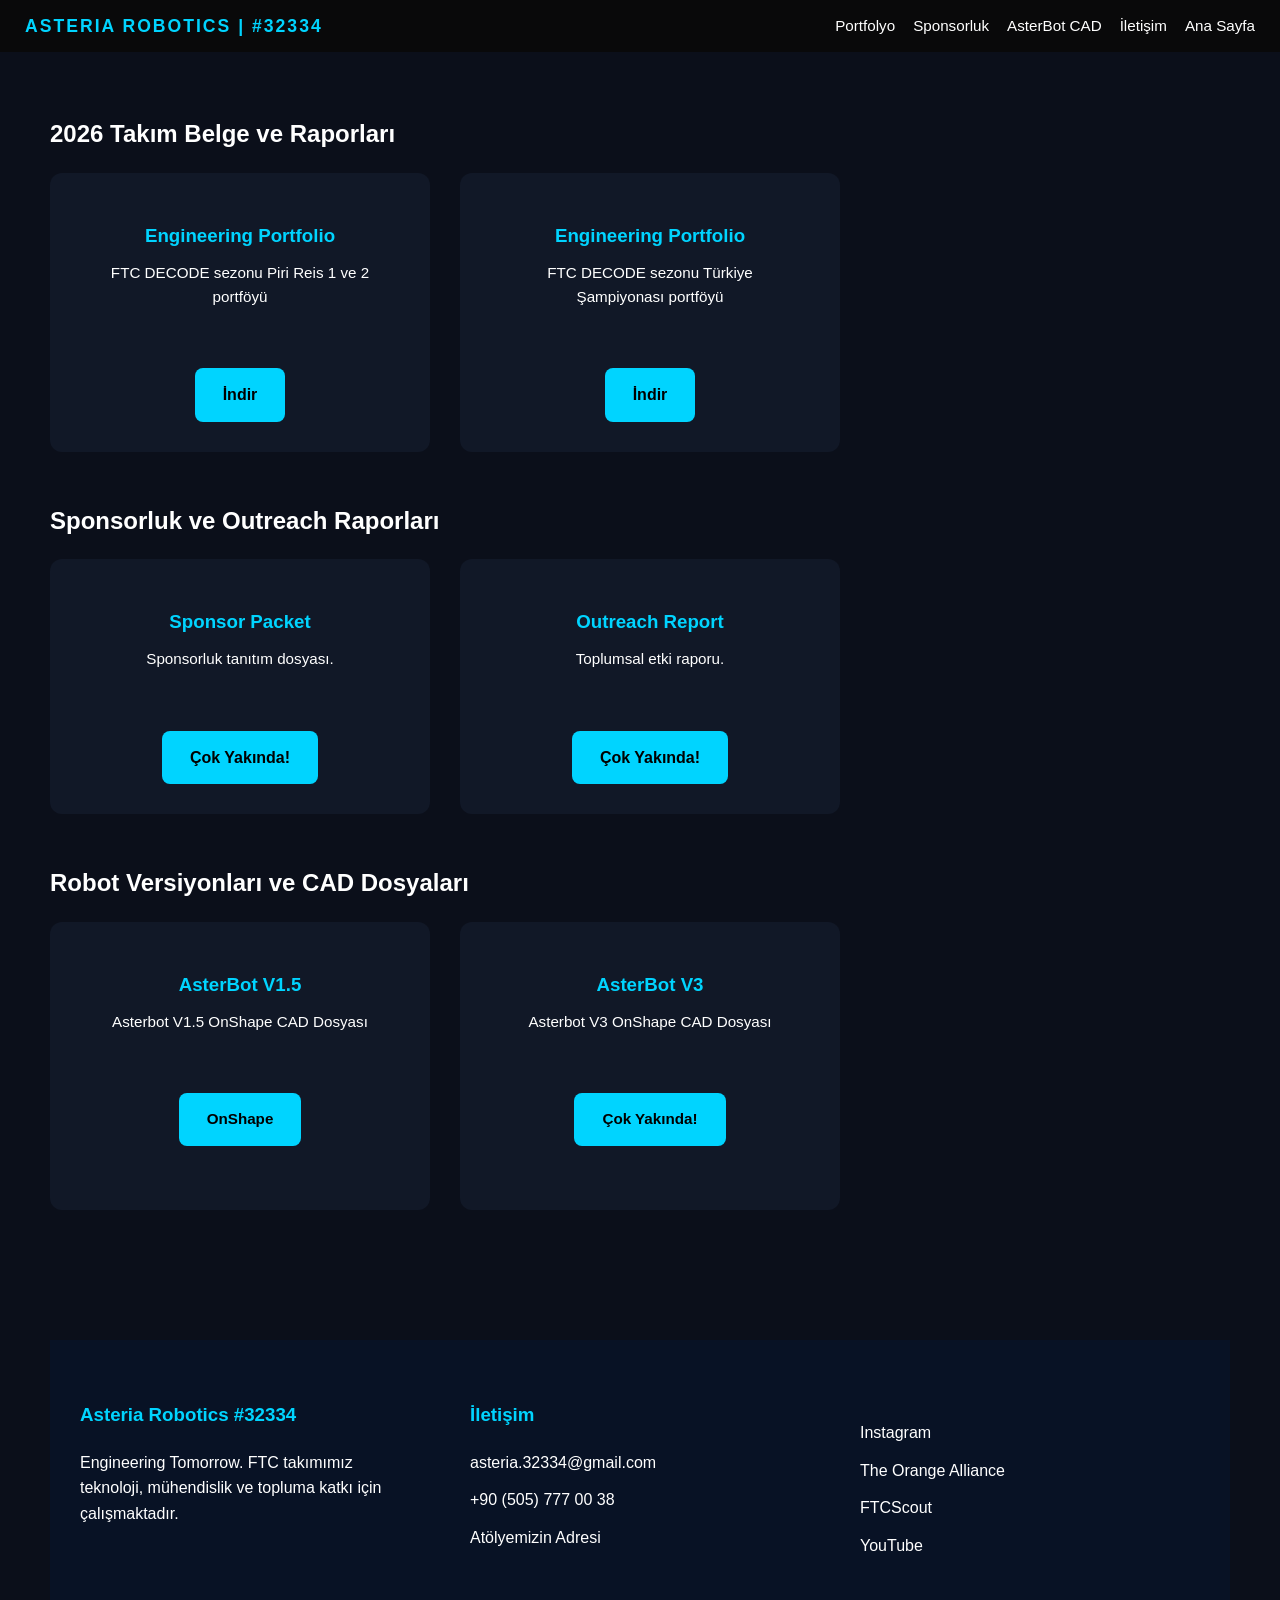
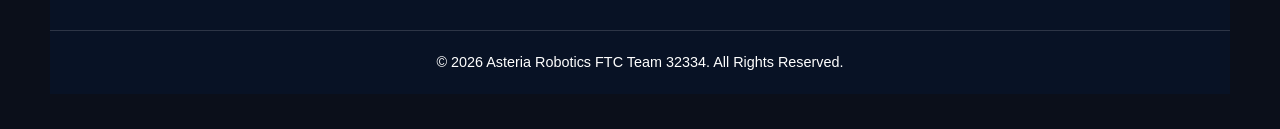
<file: decode_belgeler.html>
<!DOCTYPE html>
<html lang="tr">
<head>
    <meta charset="UTF-8">
    <meta name="viewport" content="width=device-width, initial-scale=1.0">
    <title>2026 Takım Belge ve Raporları</title>

    <link rel="icon" href="images/logo.png" >

    <link rel="manifest" href="manifest.json">

    <link rel="apple-touch-icon" href="images/logo.png">

    <link rel="stylesheet" href="belgeler.css">
</head>
<body>

<nav class="navbar">

    <div class="logo">ASTERIA ROBOTICS | #32334</div>

    <ul class="nav-links">

        <!-- Aynı sayfa bölümleri -->
        <li><a href="#portfolyo">Portfolyo</a></li>
        <li><a href="#sponsorluk">Sponsorluk</a></li>
        <li><a href="#tasarim">AsterBot CAD</a></li>

        <li><a href="#contact">İletişim</a></li>
        <li><a href="index.html">Ana Sayfa</a></li>

    </ul>

</nav>

    <section id="portfolyo" class="section">

        <h1>2026 Takım Belge ve Raporları</h1>

        <div class="card-container">

            <div class="card">
                <h3>Engineering Portfolio</h3>

                <p>FTC DECODE sezonu Piri Reis 1 ve 2 portföyü</p>

                <a href="files/piri reis 1-2.pdf" download class="btn">
                    İndir
                </a>
            </div>

            <div class="card">
                <h3>Engineering Portfolio</h3>

                <p>FTC DECODE sezonu Türkiye Şampiyonası portföyü</p>

                <a href="files/türkiye şampiyona.pdf" download class="btn">
                    İndir
                </a>
            </div>

        </div>

    </section>

    <section id="sponsorluk" class="section">

        <h1>Sponsorluk ve Outreach Raporları</h1>

        <div class="card-container">
    <div class="card">
                <h3>Sponsor Packet</h3>

                <p>Sponsorluk tanıtım dosyası.</p>

                <a href="" download class="btn">
                    Çok Yakında!
                </a>
            </div>

            <div class="card">
                <h3>Outreach Report</h3>

                <p>Toplumsal etki raporu.</p>

                <a href="" download class="btn">
                    Çok Yakında!
                </a>
            </div>

        </div>

    </section>

    <section id="tasarim" class="section">

        <h1>Robot Versiyonları ve CAD Dosyaları</h1>

        <div class="card-container">
            <div class="card">
                <h3>AsterBot V1.5</h3>

                <p>Asterbot V1.5 OnShape CAD Dosyası</p>

                <p><a href="https://cad.onshape.com/documents/b32aac82254495e1749ae9ee/w/51598422ebb6102969ec0683/e/2aaad7d9e35992a7001e6991?renderMode=0&uiState=6a37d19e769c0c0f5a9cf143" target="_blank" class="btn">
                    OnShape
                </a></p>
            </div>

            <div class="card">
                <h3>AsterBot V3</h3>

                <p>Asterbot V3 OnShape CAD Dosyası</p>
                
                <p><a href="" target="_blank" class="btn">
                    Çok Yakında!
                </a></p>
            </div>

        </div>

    </section>

<section id="contact" class="section">
<footer class="footer">

    <div class="footer-container">

        <div class="footer-column">
            <h3>Asteria Robotics #32334</h3>
            <p>
                Engineering Tomorrow.
                FTC takımımız teknoloji, mühendislik ve topluma katkı için çalışmaktadır.
            </p>
        </div>

        <div class="footer-column">
            <h3>İletişim</h3>

            <p><a href="mailto:asteria.32334@gmail.com">
    asteria.32334@gmail.com
</a></p>
            <p><a href="tel:+905057770038">
    +90 (505) 777 00 38
</a></p>
            <p>
                <a href="https://maps.app.goo.gl/HN1VrrvqUwMMbExA6?g_st=ic" target="_blank">
        Atölyemizin Adresi
    </a>
            </p>
        </div>

        <div class="footer-column">
            <h3> </h3>

            <p><a href="https://www.instagram.com/asteria_32334/" target="_blank">
                    Instagram
                </a></p>
            <p><a href="https://theorangealliance.org/teams/32334" target="_blank">
        The Orange Alliance
    </a></p>
            <p><a href="https://ftcscout.org/teams/32334" target="_blank">
        FTCScout
    </a></p>
    </p>
            <p><a href="https://www.youtube.com/@asteria32334" target="_blank">
        YouTube
    </a></p>
        </div>

    </div>

    <div class="footer-bottom">
        © 2026 Asteria Robotics FTC Team 32334. All Rights Reserved.
    </div>

</footer>

</section>


</body>
</html>
</file>
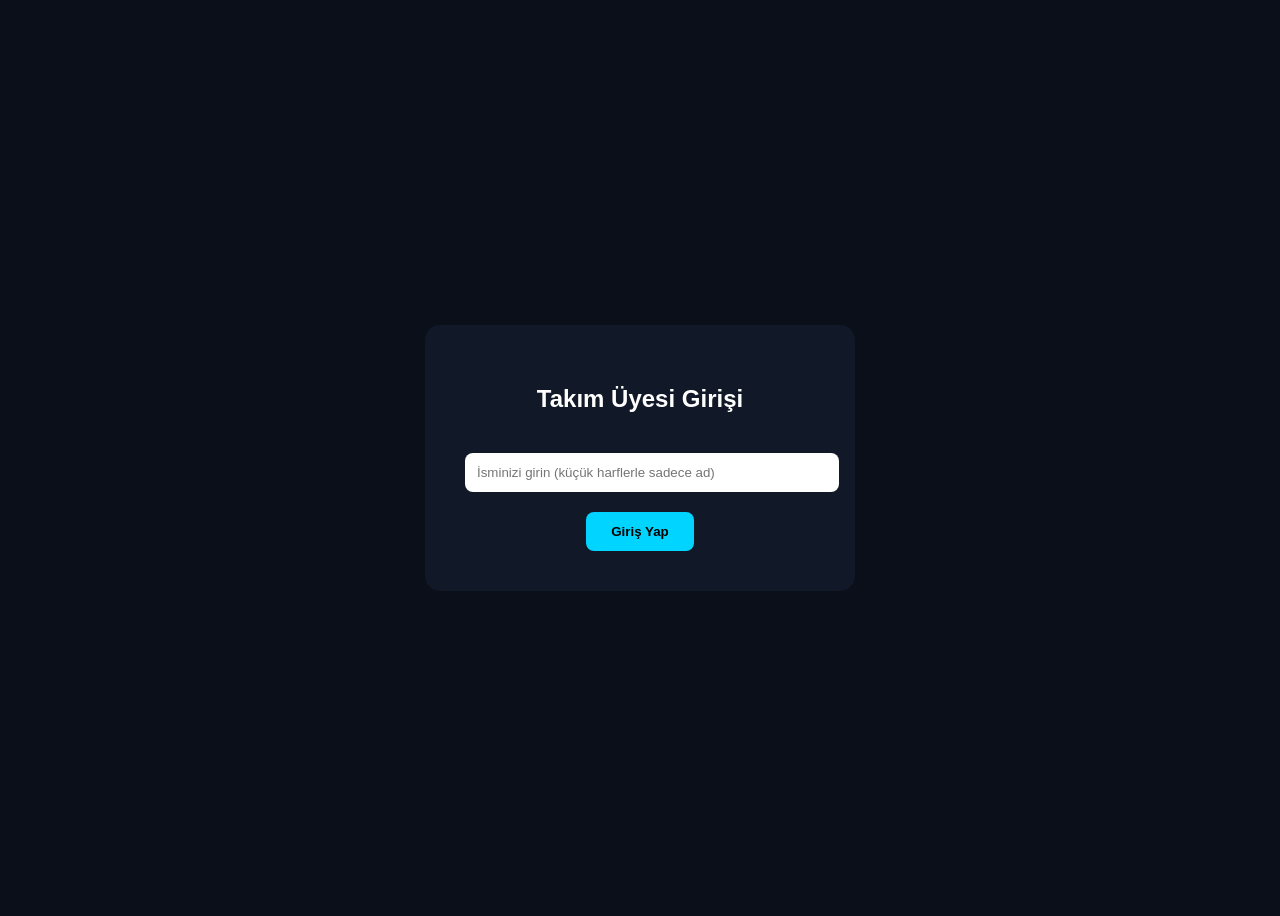
<file: giris.html>
<!DOCTYPE html>
<html lang="tr">
<head>
    <meta charset="UTF-8">
    <meta name="viewport" content="width=device-width, initial-scale=1.0">

    <link rel="icon" href="images/logo.png" >

    <link rel="manifest" href="manifest.json">

    <link rel="apple-touch-icon" href="images/logo.png">
    <title>Takım Girişi</title>

    <style>
        body {
            background: #0b0f1a;
            color: white;
            font-family: Arial, sans-serif;
            display: flex;
            justify-content: center;
            align-items: center;
            height: 100vh;
        }

        .login-box {
            background: #111827;
            padding: 40px;
            border-radius: 15px;
            text-align: center;
            width: 350px;
        }

        input {
            width: 100%;
            padding: 12px;
            margin: 20px 0;
            border: none;
            border-radius: 8px;
        }

        button {
            padding: 12px 25px;
            background: #00d4ff;
            border: none;
            border-radius: 8px;
            font-weight: bold;
            cursor: pointer;
        }
    </style>
</head>
<body>

    <div class="login-box">
        <h2>Takım Üyesi Girişi</h2>

        <input type="text" id="nameInput" placeholder="İsminizi girin (küçük harflerle sadece ad)">

        <button onclick="checkName()">Giriş Yap</button>
    </div>

    <script>
        function checkName() {

            let name = document.getElementById("nameInput").value.toLowerCase();

            const allowedNames = [
                "abdullah selim",
                "selim",
                "yağız",
                "muammer yağız",
                "yaman",
                "emrah",
                "kaan",
                "aziz kaan",
                "aziz",
                "kerem",
                "yusuf kerem",
            ];

            if (allowedNames.includes(name)) {
                window.location.href = "uye_sayfasi.html";
            } else {
                alert("Bu isim için erişim yetkisi bulunamadı.");
            }
        }
    </script>

</body>
</html>
</file>
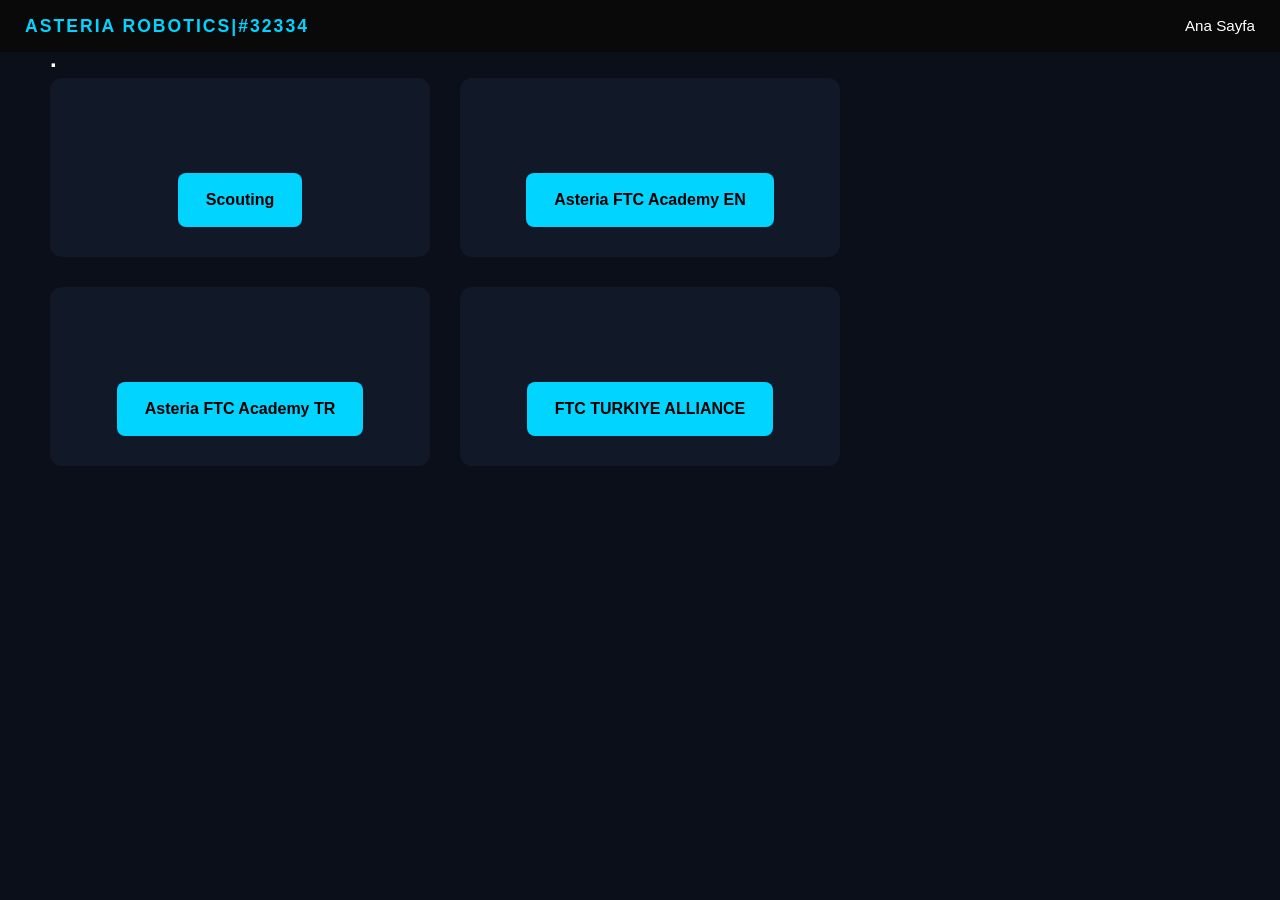
<file: uye_sayfasi.html>
<!DOCTYPE html>
<html lang="tr">
<head>
    <meta charset="UTF-8">
    <meta name="viewport" content="width=device-width, initial-scale=1.0">
    <title>Takım Sayfası</title>

    <link rel="icon" href="images/logo.png" >

    <link rel="manifest" href="manifest.json">

    <link rel="apple-touch-icon" href="images/logo.png">

    <link rel="stylesheet" href="style.css">
</head>
<body>

<nav class="navbar">

    <div class="logo">ASTERIA ROBOTICS|#32334</div>

    <ul class="nav-links">

        <!-- Aynı sayfa bölümleri -->
        <li><a href="index.html">Ana Sayfa</a></li>

    </ul>

</nav>

    <section id="scouting" class="section">

        <h1>     .
        </h1>

        <div class="card-container">

            <div class="card">
                <h3></h3>

                <p> </p>

                <a href="https://asteria32334.github.io/asteria-scouting-app/" target="_blank" class="btn">
                    Scouting
                </a>
            </div>

            <div class="card">
                <h3></h3>

                <p> </p>

                <a href="https://asteria32334.github.io/ftc-workshop-en/" target="_blank" class="btn">
                    Asteria FTC Academy EN
                </a>
            </div>

            <div class="card">
                <h3></h3>

                <p> </p>

                <a href="https://asteria32334.github.io/ftc-workshop-tr/" target="_blank" class="btn">
                    Asteria FTC Academy TR
                </a>
            </div>

            <div class="card">
                <h3></h3>

                <p> </p>

                <a href="https://asteria32334.github.io/ftc-turkiye-alliance/" target="_blank" class="btn">
                    FTC TURKIYE ALLIANCE
                </a>
            </div>
        </div>

    </section>


</body>
</html>
</file>
<file: belgeler.css>
/* ====================== RESET & GENERAL ====================== */
* {
    margin: 0;
    padding: 0;
    box-sizing: border-box;
}

html {
    scroll-behavior: smooth;
    scroll-padding-top: 80px;
}

body {
    font-family: Arial, sans-serif;
    background: #0b0f1a;
    color: white;
    line-height: 1.6;
}

/* ====================== NAVBAR ====================== */
.navbar {
    position: fixed;
    top: 0;
    width: 100%;
    background: rgba(10, 10, 10, 0.95);
    display: flex;
    justify-content: space-between;
    align-items: center;
    padding: 12px 25px;
    z-index: 1000;
    backdrop-filter: blur(10px);
}

.logo {
    font-weight: bold;
    color: #00d4ff;
    letter-spacing: 2px;
    font-size: 1.1rem;
}

.nav-links {
    display: flex;
    list-style: none;
    gap: 18px;
    flex-wrap: wrap;
}

.nav-links a {
    color: white;
    text-decoration: none;
    font-size: 0.95rem;
    transition: color 0.3s;
}

.nav-links a:hover {
    color: #00d4ff;
}

/* ====================== HERO ====================== */
.hero {
    height: 100vh;
    display: flex;
    justify-content: center;
    align-items: center;
    text-align: center;
    background: radial-gradient(circle, #101828, #05070d);
}

.hero-content h1 {
    font-size: 4.2rem;
    margin-bottom: 10px;
}

.hero h2 {
    color: #00d4ff;
    margin-top: 8px;
    font-size: 1.8rem;
}

.hero p {
    margin-top: 12px;
    opacity: 0.85;
    font-size: 1.1rem;
}

.logo-wrapper img {
    width: 180px;
    margin: 20px 0;
}

.btn {
    display: inline-block;
    margin-top: 25px;
    padding: 14px 28px;
    background: #00d4ff;
    color: black;
    border-radius: 8px;
    text-decoration: none;
    font-weight: bold;
    transition: all 0.3s;
}

.btn:hover {
    transform: translateY(-3px);
    box-shadow: 0 10px 20px rgba(0, 212, 255, 0.3);
}

/* ====================== SECTIONS ====================== */
.section {
    padding: 80px 50px;
}

.section h2 {
    color: #00d4ff;
    margin-bottom: 15px;
    text-align: center;
    font-size: 2.2rem;
}

#sponsorluk {
    margin-top: 10px;
}



/* ====================== CARD CONTAINER ====================== */
.card-container {
    display: flex;
    gap: 30px;
    
    flex-wrap: wrap;
}

.card {
    width: 380px;
    background: #111827;
    border-radius: 12px;
    padding: 30px;
    overflow: hidden;
    text-align: center;
    transition: all 0.4s ease;
}

.card:hover {
    transform: translateY(-8px);
    box-shadow: 0 15px 30px rgba(0, 212, 255, 0.15);
}

.card img {
    width: 100%;
    height: 240px;
    object-fit: cover;
}

.card h3 {
    margin: 18px 0 10px;
    color: #00d4ff;
}

.card p {
    padding: 0 18px 22px;
    font-size: 0.95rem;
}

/* ====================== SPONSOR SLIDER (OPTIMIZE EDİLMİŞ) ====================== */
/* ====================== SPONSOR SLIDER - EN STABİL VERSİYON ====================== */
.sponsor-slider {
    overflow: hidden;
    width: 100%;
    margin: 40px 0;
    padding: 20px 0;
    background: rgba(17, 24, 39, 0.5);
    border-radius: 16px;
}

.sponsor-track {
    display: flex;
    gap: 80px;
    width: max-content;
    animation: scrollLeft 30s linear infinite;
    /* Performansı artıran özellikler */
    will-change: transform;
    transform: translate3d(0, 0, 0); /* GPU hızlandırma */
}

.sponsor-track img {
    height: 90px;
    width: auto;
    object-fit: contain;
    flex-shrink: 0;
    filter: brightness(0.95);
    transition: transform 0.4s ease;
}

.sponsor-track img:hover {
    transform: scale(1.1);
}

/* Sonsuz döngü için kopyalama */
.sponsor-track::after {
    content: attr(data-clone);
    display: flex;
    gap: 80px;
    margin-left: 80px;
}

@keyframes scrollLeft {
    from { transform: translateX(0); }
    to   { transform: translateX(-50%); }
}

/* Mobil için daha yavaş ve hafif */
@media (max-width: 768px) {
    .sponsor-track {
        animation-duration: 22s;
        gap: 50px;
    }
    .sponsor-track img {
        height: 70px;
    }
}
/* ====================== GALLERY ====================== */
.gallery {
    columns: 3;
    column-gap: 18px;
}

.gallery img {
    width: 100%;
    margin-bottom: 18px;
    border-radius: 12px;
    display: block;
}

/* ====================== CONTACT ====================== */
.card-container .card {
    text-align: center;
}

/* ====================== MEDIA QUERIES ====================== */
@media (max-width: 768px) {
    .hero h1 {
        font-size: 3rem;
    }
    
    .section {
        padding: 60px 20px;
    }
    
    .sponsor-track {
        animation-duration: 16s;
        gap: 40px;
    }
    
    .sponsor-track img {
        height: 70px;
    }
    
    .gallery {
        columns: 2;
    }
}

@media (max-width: 500px) {
    .gallery {
        columns: 1;
    }
    
    .nav-links {
        gap: 10px;
    }
    
    .nav-links a {
        font-size: 0.85rem;
    }
}


/* İLETİŞİM BÖLÜMÜ İÇİN ÖZEL DÜZEN */
.contact-grid {
    display: grid;
    grid-template-columns: repeat(auto-fit, minmax(280px, 1fr));
    gap: 25px;
    justify-items: center;
}

.contact-grid .card {
    width: 100%;
    max-width: 320px;
    padding: 25px 20px;
    text-align: center;
}

.contact-grid .card h3 {
    margin-bottom: 12px;
    color: #00d4ff;
}

.contact-grid .card p {
    margin: 0;
}

/* Responsive */
@media (max-width: 600px) {
    .contact-grid {
        grid-template-columns: 1fr;
    }
}

/* FOOTER */

.footer {
    background: #081225;
    margin-top: 80px;
}

.footer-container {
    max-width: 1200px;
    margin: auto;

    display: flex;
    justify-content: space-between;
    gap: 50px;

    flex-wrap: wrap;

    padding: 60px 30px;
}

.footer-column {
    flex: 1;
    min-width: 250px;
}

.footer-column h3 {
    color: #00d4ff;
    margin-bottom: 20px;
}

.footer-column p,
.footer-column a {
    display: block;
    color: white;
    text-decoration: none;
    margin-bottom: 12px;
}

.footer-column a:hover {
    color: #00d4ff;
}

.footer-bottom {
    text-align: center;
    padding: 20px;
    border-top: 1px solid rgba(255,255,255,0.15);
    font-size: 0.9rem;
}




/* ====================== SECTION BOŞLUK DÜZELTME (AGRESİF) ====================== */

.section {
    padding: 45px 50px 35px !important;   /* Üst 45px, alt 35px */
}

.section + .section {
    margin-top: -30px !important;         /* Section’lar arası boşluğu kuvvetle azalt */
    padding-top: 30px !important;
}

/* Hero ile ilk section arası */
.hero + .section {
    margin-top: -60px !important;
    padding-top: 80px !important;
}

/* Başlıkların alt boşluğunu azalt */
.section h2 {
    margin-bottom: 25px !important;
}

/* Card container, sponsor, gallery gibi içerikler */
.card-container,
.sponsor-slider,
.gallery {
    margin-top: 15px !important;
    margin-bottom: 15px !important;
}

/* Genel margin temizleme */
h1, h2, h3, h4, p {
    margin-bottom: 0.8em;
}


#portfolyo {
    margin-top: 70px;
}
</file>
<file: style.css>
/* ====================== RESET & GENERAL ====================== */
* {
    margin: 0;
    padding: 0;
    box-sizing: border-box;
}

html {
    scroll-behavior: smooth;
    scroll-padding-top: 80px;
}

body {
    font-family: Arial, sans-serif;
    background: #0b0f1a;
    color: white;
    line-height: 1.6;
}

/* ====================== NAVBAR ====================== */
.navbar {
    position: fixed;
    top: 0;
    width: 100%;
    background: rgba(10, 10, 10, 0.95);
    display: flex;
    justify-content: space-between;
    align-items: center;
    padding: 12px 25px;
    z-index: 1000;
    backdrop-filter: blur(10px);
}

.logo {
    font-weight: bold;
    color: #00d4ff;
    letter-spacing: 2px;
    font-size: 1.1rem;
}

.nav-links {
    display: flex;
    list-style: none;
    gap: 18px;
    flex-wrap: wrap;
}

.nav-links a {
    color: white;
    text-decoration: none;
    font-size: 0.95rem;
    transition: color 0.3s;
}

.nav-links a:hover {
    color: #00d4ff;
}


/* ====================== HERO ====================== */
.hero {
    height: 100vh;
    display: flex;
    justify-content: center;
    align-items: center;
    text-align: center;
    background: radial-gradient(circle, #101828, #05070d);
    margin-top: 25px;
}

.hero-content h1 {
    font-size: 4.2rem;
    margin-bottom: 10px;
}

.hero h2 {
    color: #00d4ff;
    margin-top: 8px;
    font-size: 1.8rem;
}

.hero p {
    margin-top: 12px;
    opacity: 0.85;
    font-size: 1.1rem;
}

.logo-wrapper img {
    width: 180px;
    margin: 20px 0;
}

.btn {
    display: inline-block;
    margin-top: 25px;
    padding: 14px 28px;
    background: #00d4ff;
    color: black;
    border-radius: 8px;
    text-decoration: none;
    font-weight: bold;
    transition: all 0.3s;
}

.btn:hover {
    transform: translateY(-3px);
    box-shadow: 0 10px 20px rgba(0, 212, 255, 0.3);
}

/* ====================== SECTIONS ====================== */
.section {
    padding: 40px 50px;
}

.section h2 {
    color: #00d4ff;
    margin-bottom: 10px;
    text-align: center;
    font-size: 2.2rem;
}

/* ====================== CARD CONTAINER ====================== */
.card-container {
    display: flex;
    gap: 30px;
    
    flex-wrap: wrap;
}

.card {
    width: 380px;
    background: #111827;
    border-radius: 12px;
    padding: 30px;
    overflow: hidden;
    text-align: center;
    transition: all 0.4s ease;
}

.card:hover {
    transform: translateY(-8px);
    box-shadow: 0 15px 30px rgba(0, 212, 255, 0.15);
}

.card img {
    width: 100%;
    height: 240px;
    object-fit: cover;
}

.card h3 {
    margin: 18px 0 10px;
    color: #00d4ff;
}

.card p {
    padding: 0 18px 22px;
    font-size: 0.95rem;
}

/* ====================== SPONSOR SLIDER (OPTIMIZE EDİLMİŞ) ====================== */
/* ====================== SPONSOR SLIDER - EN STABİL VERSİYON ====================== */
.sponsor-slider {
    overflow: hidden;
    width: 100%;
    margin: 40px 0;
    padding: 20px 0;
    background: rgba(17, 24, 39, 0.5);
    border-radius: 16px;
}

.sponsor-track {
    display: flex;
    gap: 80px;
    width: max-content;
    animation: scrollLeft 30s linear infinite;
    /* Performansı artıran özellikler */
    will-change: transform;
    transform: translate3d(0, 0, 0); /* GPU hızlandırma */
}

.sponsor-track img {
    height: 90px;
    width: auto;
    object-fit: contain;
    flex-shrink: 0;
    filter: brightness(0.95);
    transition: transform 0.4s ease;
}

.sponsor-track img:hover {
    transform: scale(1.1);
}

/* Sonsuz döngü için kopyalama */
.sponsor-track::after {
    content: attr(data-clone);
    display: flex;
    gap: 80px;
    margin-left: 80px;
}

@keyframes scrollLeft {
    from { transform: translateX(0); }
    to   { transform: translateX(-50%); }
}

/* Mobil için daha yavaş ve hafif */
@media (max-width: 768px) {
    .sponsor-track {
        animation-duration: 22s;
        gap: 50px;
    }
    .sponsor-track img {
        height: 70px;
    }
}
/* ====================== GALLERY ====================== */
.gallery {
    columns: 3;
    column-gap: 18px;
}

.gallery img {
    width: 100%;
    margin-bottom: 18px;
    border-radius: 12px;
    display: block;
}

/* ====================== CONTACT ====================== */
.card-container .card {
    text-align: center;
}

/* ====================== MEDIA QUERIES ====================== */
@media (max-width: 768px) {
    .hero h1 {
        font-size: 3rem;
    }
    
    .section {
        padding: 60px 20px;
    }
    
    .sponsor-track {
        animation-duration: 16s;
        gap: 40px;
    }
    
    .sponsor-track img {
        height: 70px;
    }
    
    .gallery {
        columns: 2;
    }
}

@media (max-width: 500px) {
    .gallery {
        columns: 1;
    }
    
    .nav-links {
        gap: 10px;
    }
    
    .nav-links a {
        font-size: 0.85rem;
    }
}


/* İLETİŞİM BÖLÜMÜ İÇİN ÖZEL DÜZEN */
.contact-grid {
    display: grid;
    grid-template-columns: repeat(auto-fit, minmax(280px, 1fr));
    gap: 25px;
    justify-items: center;
}

.contact-grid .card {
    width: 100%;
    max-width: 320px;
    padding: 25px 20px;
    text-align: center;
}

.contact-grid .card h3 {
    margin-bottom: 12px;
    color: #00d4ff;
}

.contact-grid .card p {
    margin: 0;
}

/* Responsive */
@media (max-width: 600px) {
    .contact-grid {
        grid-template-columns: 1fr;
    }
}

/* FOOTER */

.footer {
    background: #081225;
    margin-top: 80px;
}

.footer-container {
    max-width: 1200px;
    margin: auto;

    display: flex;
    justify-content: space-between;
    gap: 50px;

    flex-wrap: wrap;

    padding: 60px 30px;
}

.footer-column {
    flex: 1;
    min-width: 250px;
}

.footer-column h3 {
    color: #00d4ff;
    margin-bottom: 20px;
}

.footer-column p,
.footer-column a {
    display: block;
    color: white;
    text-decoration: none;
    margin-bottom: 12px;
}

.footer-column a:hover {
    color: #00d4ff;
}

.footer-bottom {
    text-align: center;
    padding: 20px;
    border-top: 1px solid rgba(255,255,255,0.15);
    font-size: 0.9rem;
}


.language-switch{
    position:fixed;
    top:90px;
    right:20px;

    display:flex;
    gap:8px;

    background:rgba(15,20,35,.85);
    backdrop-filter:blur(10px);

    padding:8px 10px;

    border-radius:30px;

    border:1px solid rgba(255,255,255,.15);

    z-index:9999;
}

.language-switch button{

    background:none;
    border:none;

    font-size:26px;

    cursor:pointer;

    transition:.25s;
}

.language-switch button:hover{

    transform:scale(1.2);

}
</file>
